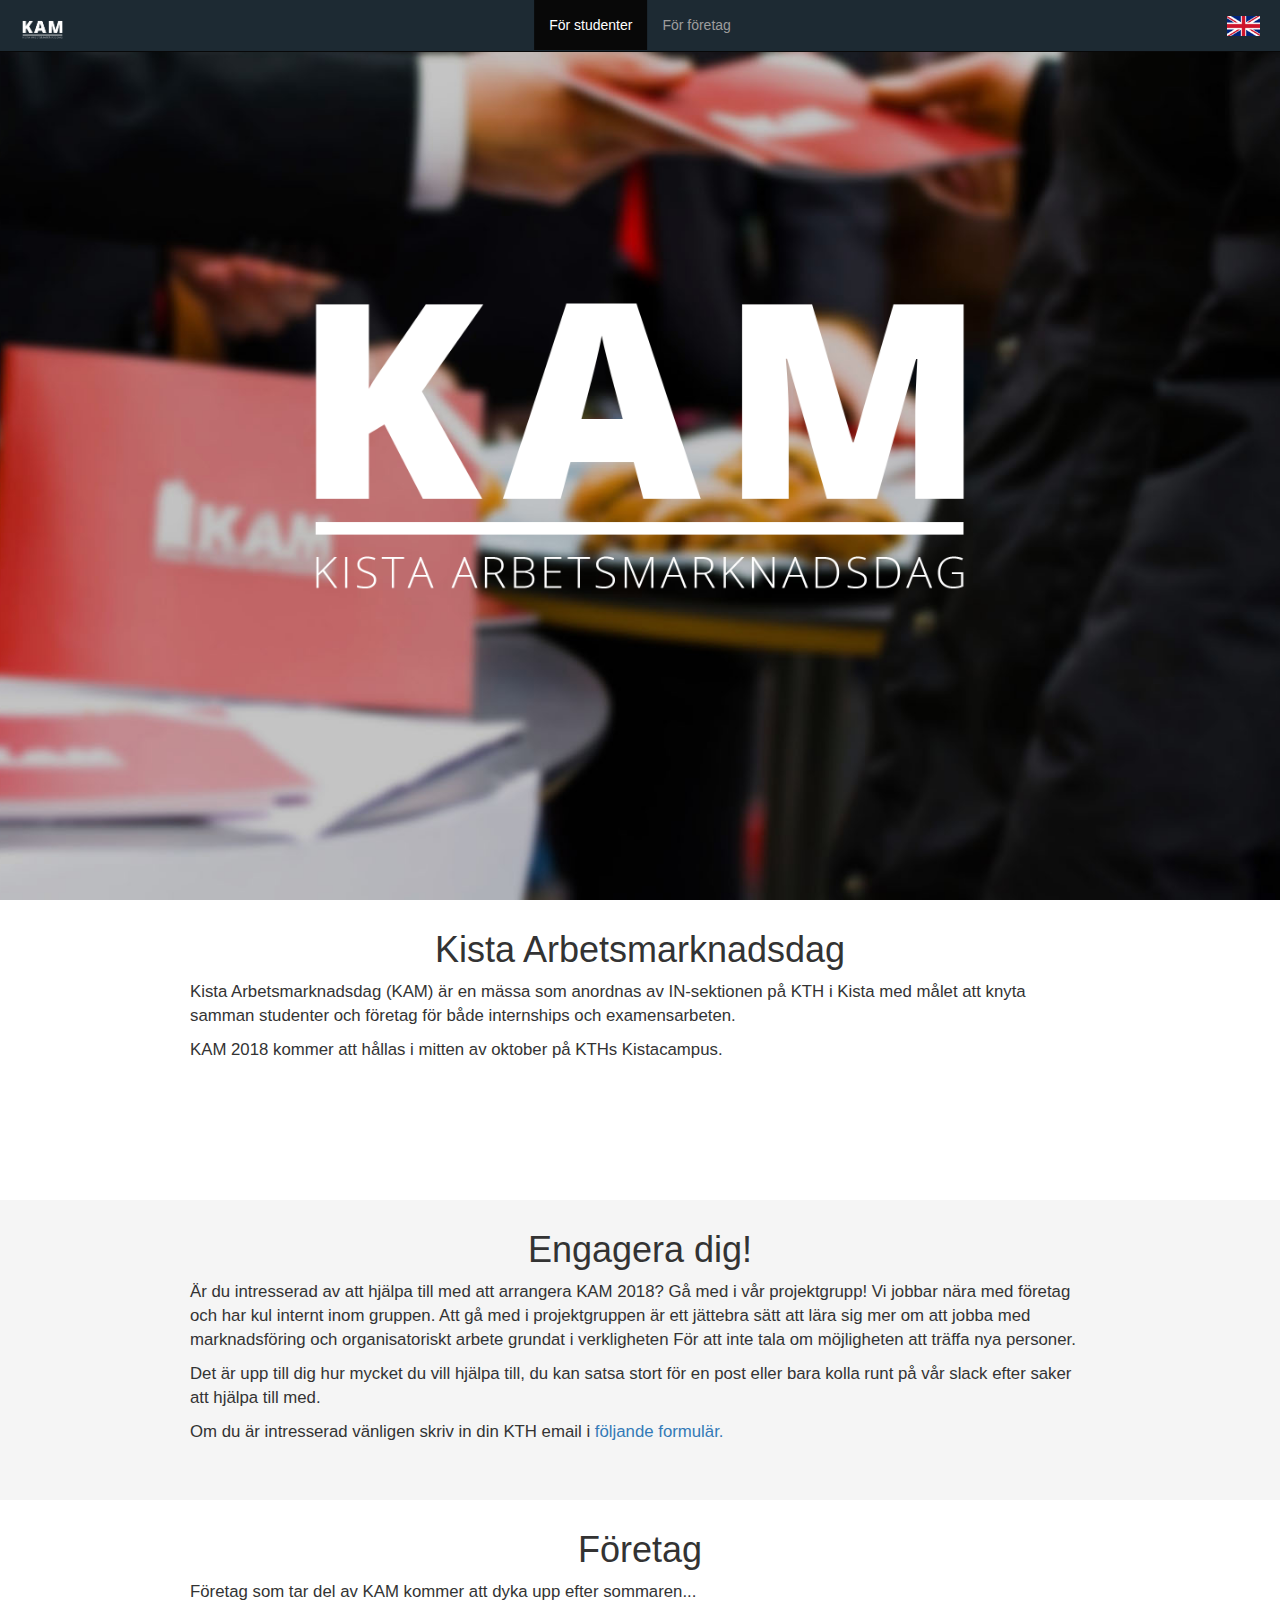
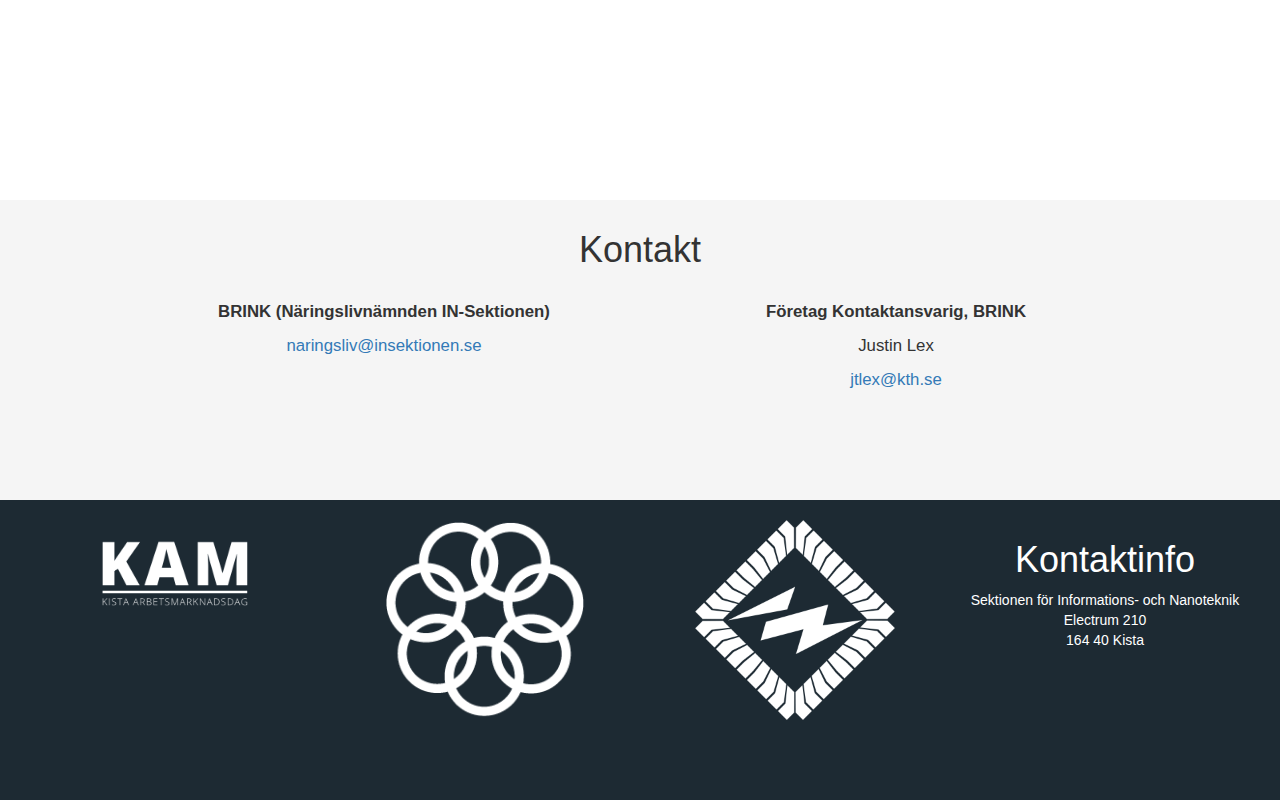
<file: index.html>
<!DOCTYPE html>
<html lang="swedish">

<head>
    <meta charset="utf-8">
    <meta http-equiv="X-UA-Compatible" content="IE=edge">
    <meta name="viewport" content="width=device-width, initial-scale=1">
    <title>Kistas Arbetsmarknadsdag</title>

    <!-- Bootstrap CSS -->
    <link href="https://maxcdn.bootstrapcdn.com/bootstrap/3.3.7/css/bootstrap.min.css" rel="stylesheet">
    <link href="https://fonts.googleapis.com/css?family=Open+Sans" rel="stylesheet">

    <!-- Styles -->
    <link href="resources/css/style.css" rel="stylesheet">

    <!-- HTML5 Shim and Respond.js IE8 support of HTML5 elements and media queries -->
    <!-- WARNING: Respond.js doesn't work if you view the page via file:// -->
    <!--[if lt IE 9]>
            <script src="https://oss.maxcdn.com/libs/html5shiv/3.7.3/html5shiv.js"></script>
            <script src="https://oss.maxcdn.com/libs/respond.js/1.4.2/respond.min.js"></script>
        <![endif]-->
</head>

<body>
    <!-- jQuery -->
    <script src="https://ajax.googleapis.com/ajax/libs/jquery/1.12.4/jquery.min.js"></script>
    <!-- Bootstrap JavaScript -->
    <script src="https://maxcdn.bootstrapcdn.com/bootstrap/3.3.7/js/bootstrap.min.js"></script>

    <header>
        <img src="resources/img/kamlogovit.png" />
    </header>
    <nav class="navbar navbar-inverse navbar-fixed-top" role="navigation">
        <!-- Brand and toggle get grouped for better mobile display -->
        <div class="navbar-header">
            <button type="button" class="navbar-toggle" data-toggle="collapse" data-target=".navbar-ex1-collapse">
                    <span class="sr-only">Toggle navigation</span>
                    <span class="icon-bar"></span>
                    <span class="icon-bar"></span>
                    <span class="icon-bar"></span>
                </button>
            <a class="navbar-brand" href="#"><img src="resources/img/kamlogovit.png" alt="KAM" height="30"></a>
        </div>

        <!-- Collect the nav links, forms, and other content for toggling -->
        <div class="collapse navbar-collapse navbar-ex1-collapse">
            <ul class="nav navbar-nav navbar-center">
                <li class="active"><a href="index.html">För studenter</a></li>
                <li><a href="foretag.html">För företag</a></li>
            </ul>
            <ul class="nav navbar-nav navbar-right">
                <li>
                    <a href="english/index.html"><img src="resources/img/en.png" alt="" height="20" class="flag"> </a>
                </li>
            </ul>
        </div>
        <!-- /.navbar-collapse -->
    </nav>
    <div id="massan" class="cont">
        <h1>Kista Arbetsmarknadsdag</h1>
        <p> Kista Arbetsmarknadsdag (KAM) är en mässa som anordnas av IN-sektionen på KTH i Kista med målet att knyta samman studenter och företag för både internships och examensarbeten.</p>
        <p>KAM 2018 kommer att hållas i mitten av oktober på KTHs Kistacampus. </p>
    </div>
    <div id="weDo" class="cont bg-3">
        <h1>Engagera dig!</h1>
        <p>Är du intresserad av att hjälpa till med att arrangera KAM 2018? Gå med i vår projektgrupp! Vi jobbar nära med företag och har kul internt inom gruppen. Att gå med i projektgruppen är ett jättebra sätt att lära sig mer om att jobba med marknadsföring
            och organisatoriskt arbete grundat i verkligheten För att inte tala om möjligheten att träffa nya personer.</p>
        <p>Det är upp till dig hur mycket du vill hjälpa till, du kan satsa stort för en post eller bara kolla runt på vår slack efter saker att hjälpa till med.</p>
        <p>Om du är intresserad vänligen skriv in din KTH email i
            <a href="https://goo.gl/forms/R3lJKrMrJpdpysW02">följande formulär.</a></p>
    </div>
    <div id="companys" class="cont">
        <h1>Företag</h1>
        <p>Företag som tar del av KAM kommer att dyka upp efter sommaren...</p>
        <div class="row">
            <!--
            <div class="col-sm-3 col-xs-6"><img src="resources/img/logo-ex-7.png" alt=""></div>
            <div class="col-sm-3 col-xs-6"><img src="resources/img/logo-ex-7.png" alt=""></div>
            <div class="col-sm-3 col-xs-6"><img src="resources/img/logo-ex-7.png" alt=""></div>
            <div class="col-sm-3 col-xs-6"><img src="resources/img/logo-ex-7.png" alt=""></div>
            -->
        </div>

    </div>
    <div id="contact" class="cont bg-3">
        <h1>Kontakt</h1>
        <br>
        <div class="col-md-6" style="text-align: center;">
            <p><b>BRINK (Näringslivnämnden IN-Sektionen)</b></p>
            <p><a href="mailto:naringsliv@insektionen.se">naringsliv@insektionen.se</a></p>
        </div>
        <div class="col-md-6" style="text-align: center;">
            <p><b>Företag Kontaktansvarig, BRINK</b></p>
            <p>Justin Lex</p>
            <p><a href="mailto:jtlex@kth.se">jtlex@kth.se</a></p>
            <p></p>
        </div>
    </div>

    <footer class="bg-4">
        <div class="col-sm-3 col-xs-6"><img src="resources/img/kamlogovit.png" /></div>
        <div class="col-sm-3 col-xs-6"><img src="resources/img/thslogo.png" alt=""></div>
        <div class="col-sm-3 col-xs-6"><img src="resources/img/Logo IN Monokrom Vit.png" alt=""></div>
        <div class="col-sm-3 col-xs-6">
            <h1>Kontaktinfo</h1>
            <p>Sektionen för Informations- och Nanoteknik <br> Electrum 210 <br> 164 40 Kista </p>
        </div>
    </footer>

</body>

</html>
</file>
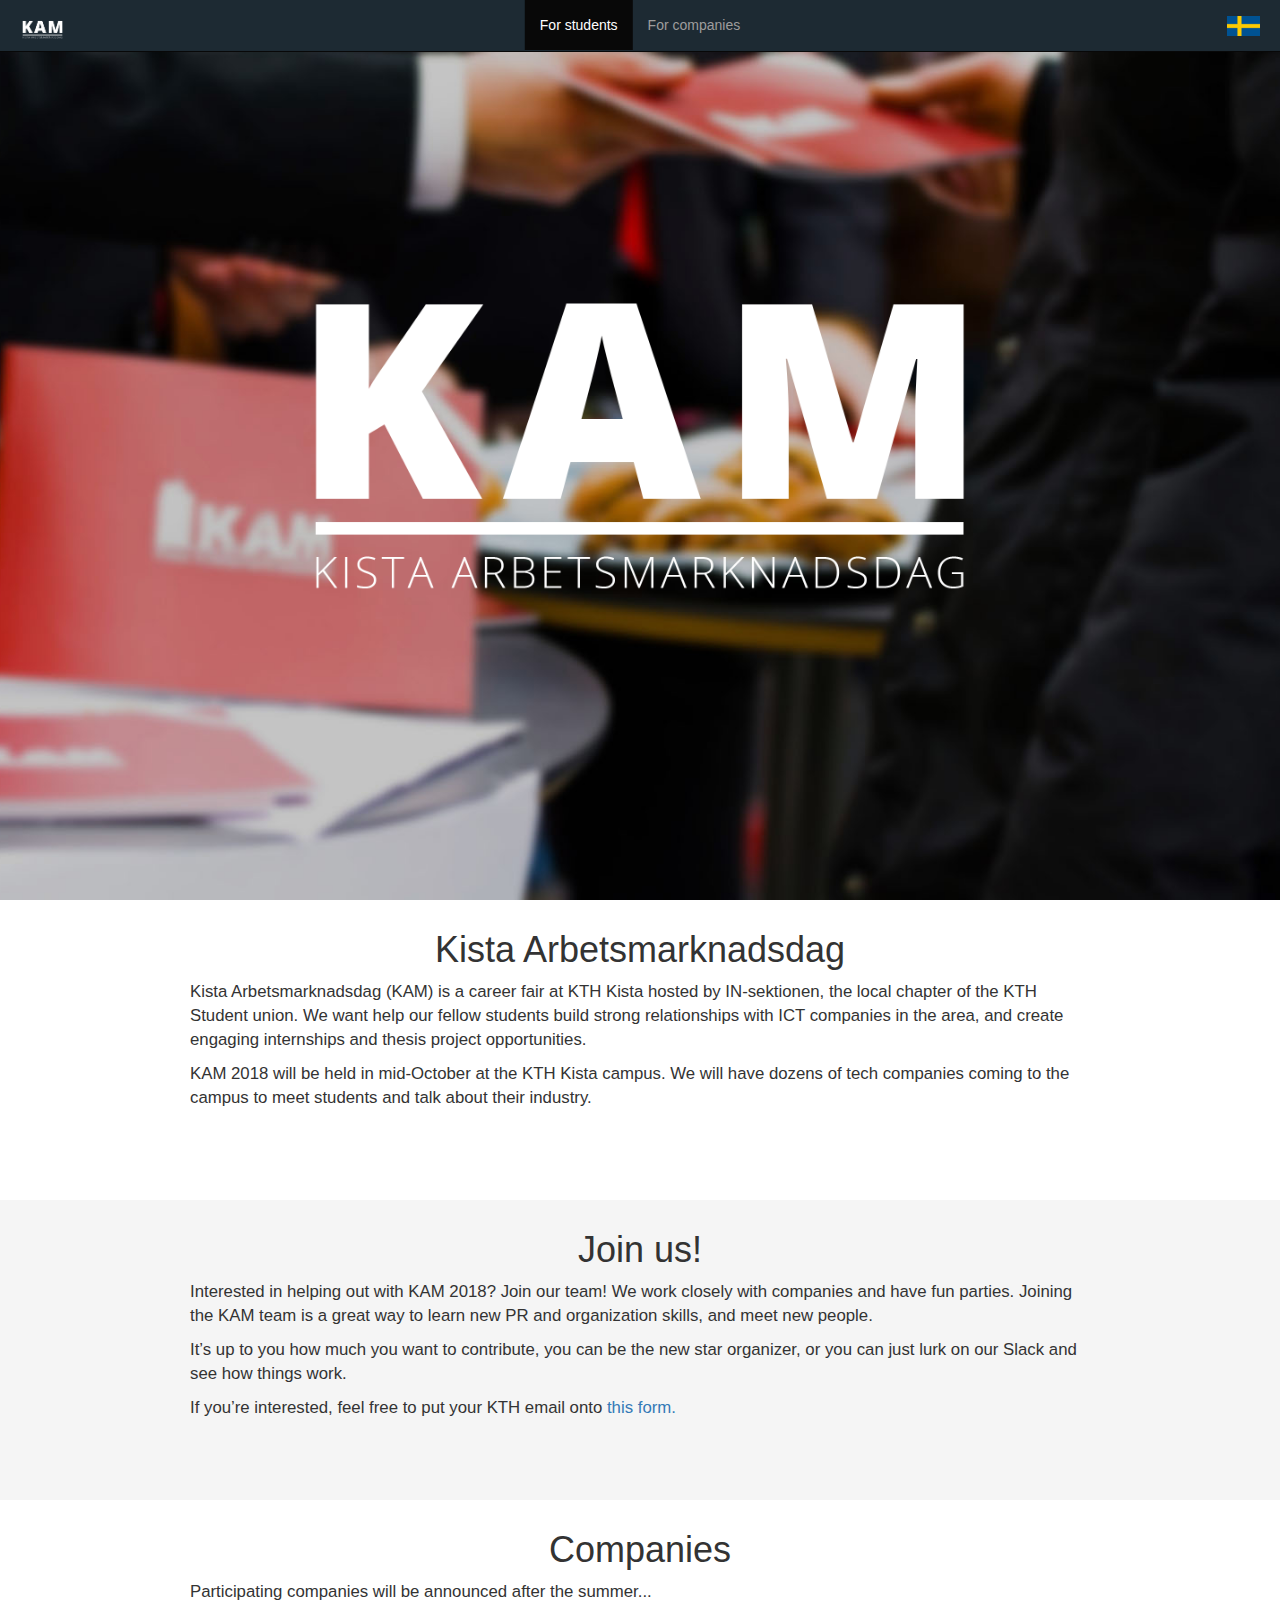
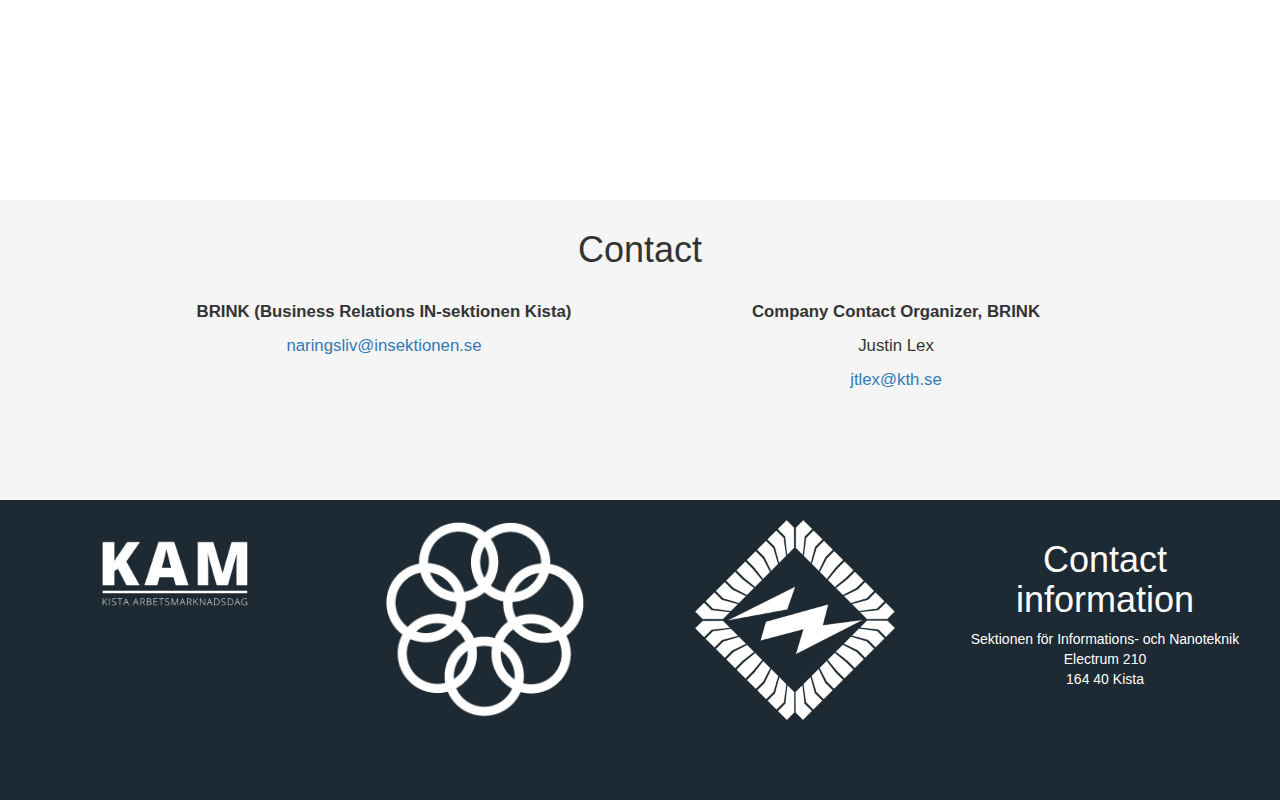
<file: english/index.html>
<!DOCTYPE html>
<html lang="english">

<head>
    <meta charset="utf-8">
    <meta http-equiv="X-UA-Compatible" content="IE=edge">
    <meta name="viewport" content="width=device-width, initial-scale=1">
    <title>Kistas Career Fair</title>

    <!-- Bootstrap CSS -->
    <link href="https://maxcdn.bootstrapcdn.com/bootstrap/3.3.7/css/bootstrap.min.css" rel="stylesheet">
    <link href="https://fonts.googleapis.com/css?family=Open+Sans" rel="stylesheet">

    <!-- Styles -->
    <link href="../resources/css/style.css" rel="stylesheet">

    <!-- HTML5 Shim and Respond.js IE8 support of HTML5 elements and media queries -->
    <!-- WARNING: Respond.js doesn't work if you view the page via file:// -->
    <!--[if lt IE 9]>
            <script src="https://oss.maxcdn.com/libs/html5shiv/3.7.3/html5shiv.js"></script>
            <script src="https://oss.maxcdn.com/libs/respond.js/1.4.2/respond.min.js"></script>
        <![endif]-->
</head>

<body>
    <!-- jQuery -->
    <script src="https://ajax.googleapis.com/ajax/libs/jquery/1.12.4/jquery.min.js"></script>
    <!-- Bootstrap JavaScript -->
    <script src="https://maxcdn.bootstrapcdn.com/bootstrap/3.3.7/js/bootstrap.min.js"></script>

    <header>
        <img src="../resources/img/kamlogovit.png" />
    </header>
    <nav class="navbar navbar-inverse navbar-fixed-top" role="navigation">
        <!-- Brand and toggle get grouped for better mobile display -->
        <div class="navbar-header">
            <button type="button" class="navbar-toggle" data-toggle="collapse" data-target=".navbar-ex1-collapse">
                    <span class="sr-only">Toggle navigation</span>
                    <span class="icon-bar"></span>
                    <span class="icon-bar"></span>
                    <span class="icon-bar"></span>
                </button>
            <a class="navbar-brand" href="#"><img src="../resources/img/kamlogovit.png" alt="KAM" height="30"></a>
        </div>

        <!-- Collect the nav links, forms, and other content for toggling -->
        <div class="collapse navbar-collapse navbar-ex1-collapse">
            <ul class="nav navbar-nav navbar-center">
                <li class="active"><a href="index.html">For students</a></li>
                <li><a href="company.html">For companies</a></li>
            </ul>
            <ul class="nav navbar-nav navbar-right">
                <li>
                    <a href="../index.html"><img src="../resources/img/sv.png" alt="" height="20" class="flag"> </a>
                </li>
            </ul>
        </div>
        <!-- /.navbar-collapse -->
    </nav>
    <div id="massan" class="cont">
        <h1>Kista Arbetsmarknadsdag</h1>
        <p>Kista Arbetsmarknadsdag (KAM) is a career fair at KTH Kista hosted by IN-sektionen, the local chapter of the KTH Student union. We want help our fellow students build strong relationships with ICT companies in the area, and create engaging internships
            and thesis project opportunities.</p>
        <p>KAM 2018 will be held in mid-October at the KTH Kista campus. We will have dozens of tech companies coming to the campus to meet students and talk about their industry.</p>
    </div>
    <div id="weDo" class="cont bg-3">
        <h1>Join us!</h1>
        <p>Interested in helping out with KAM 2018? Join our team! We work closely with companies and have fun parties. Joining the KAM team is a great way to learn new PR and organization skills, and meet new people.</p>
        <p>It’s up to you how much you want to contribute, you can be the new star organizer, or you can just lurk on our Slack and see how things work.</p>
        <p>If you’re interested, feel free to put your KTH email onto <a href="https://goo.gl/forms/R3lJKrMrJpdpysW02">this form.</a></p>
    </div>
    <div id="companys" class="cont">
        <h1>Companies</h1>
        <p>Participating companies will be announced after the summer...</p>
        <div class="row">
            <!--
            <div class="col-sm-3 col-xs-6"><img src="../resources/img/logo-ex-7.png" alt=""></div>
            <div class="col-sm-3 col-xs-6"><img src="../resources/img/logo-ex-7.png" alt=""></div>
            <div class="col-sm-3 col-xs-6"><img src="../resources/img/logo-ex-7.png" alt=""></div>
            <div class="col-sm-3 col-xs-6"><img src="../resources/img/logo-ex-7.png" alt=""></div>
            -->
        </div>
    </div>
    <div id="contact" class="cont bg-3">
        <h1>Contact</h1>
        <br>
        <div class="col-md-6" style="text-align: center;">
            <b><p>BRINK (Business Relations IN-sektionen Kista)</p></b>
            <p><a href="mailto:naringsliv@insektionen.se">naringsliv@insektionen.se</a></p>
        </div>
        <div class="col-md-6" style="text-align: center;">
            <b><p>Company Contact Organizer, BRINK</p></b>
            <p>Justin Lex</p>
            <p><a href="mailto:jtlex@kth.se">jtlex@kth.se</a></p>
            <p></p>
        </div>
    </div>

    <footer class="bg-4">
        <div class="col-sm-3 col-xs-6"><img src="../resources/img/kamlogovit.png" /></div>
        <div class="col-sm-3 col-xs-6"><img src="../resources/img/thslogo.png" alt=""></div>
        <div class="col-sm-3 col-xs-6"><img src="../resources/img/Logo IN Monokrom Vit.png" alt=""></div>
        <div class="col-sm-3 col-xs-6">
            <h1>Contact information</h1>
            <p>Sektionen för Informations- och Nanoteknik <br> Electrum 210 <br> 164 40 Kista </p>
        </div>
    </footer>

</body>

</html>
</file>
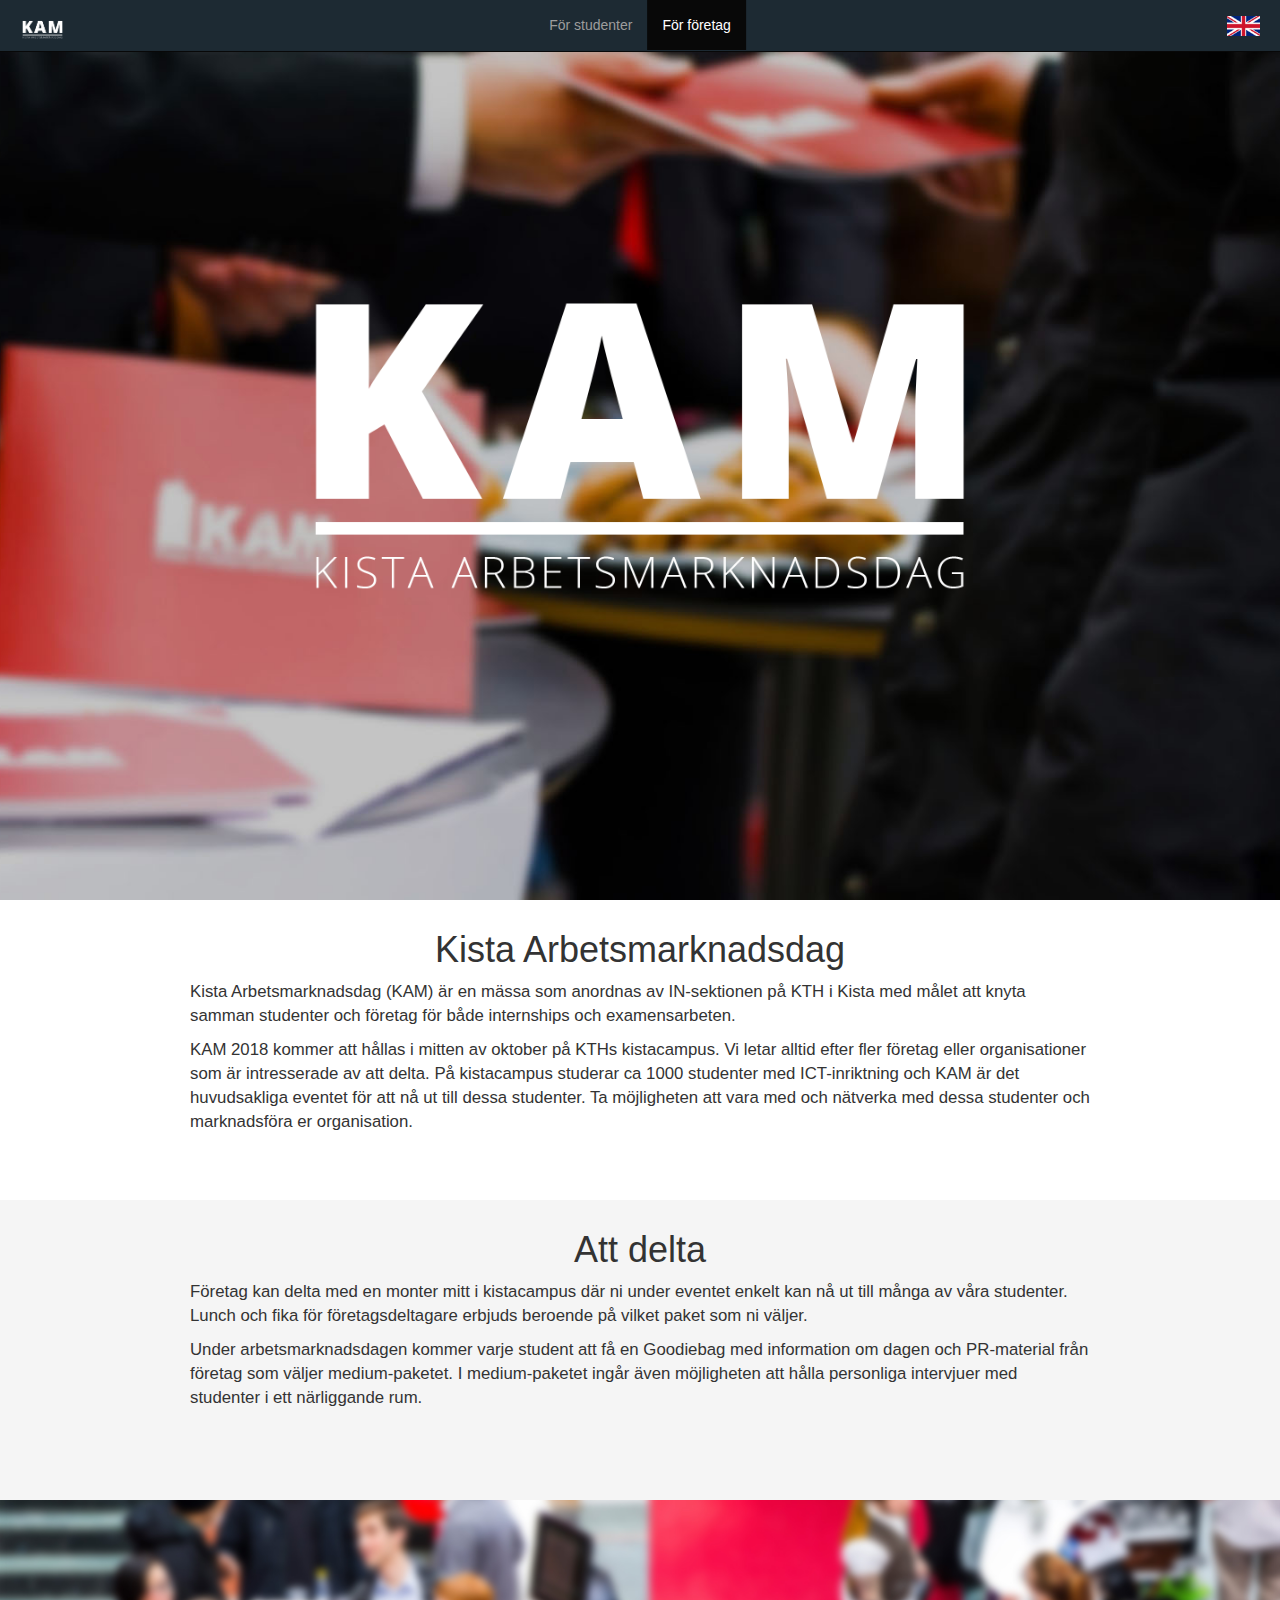
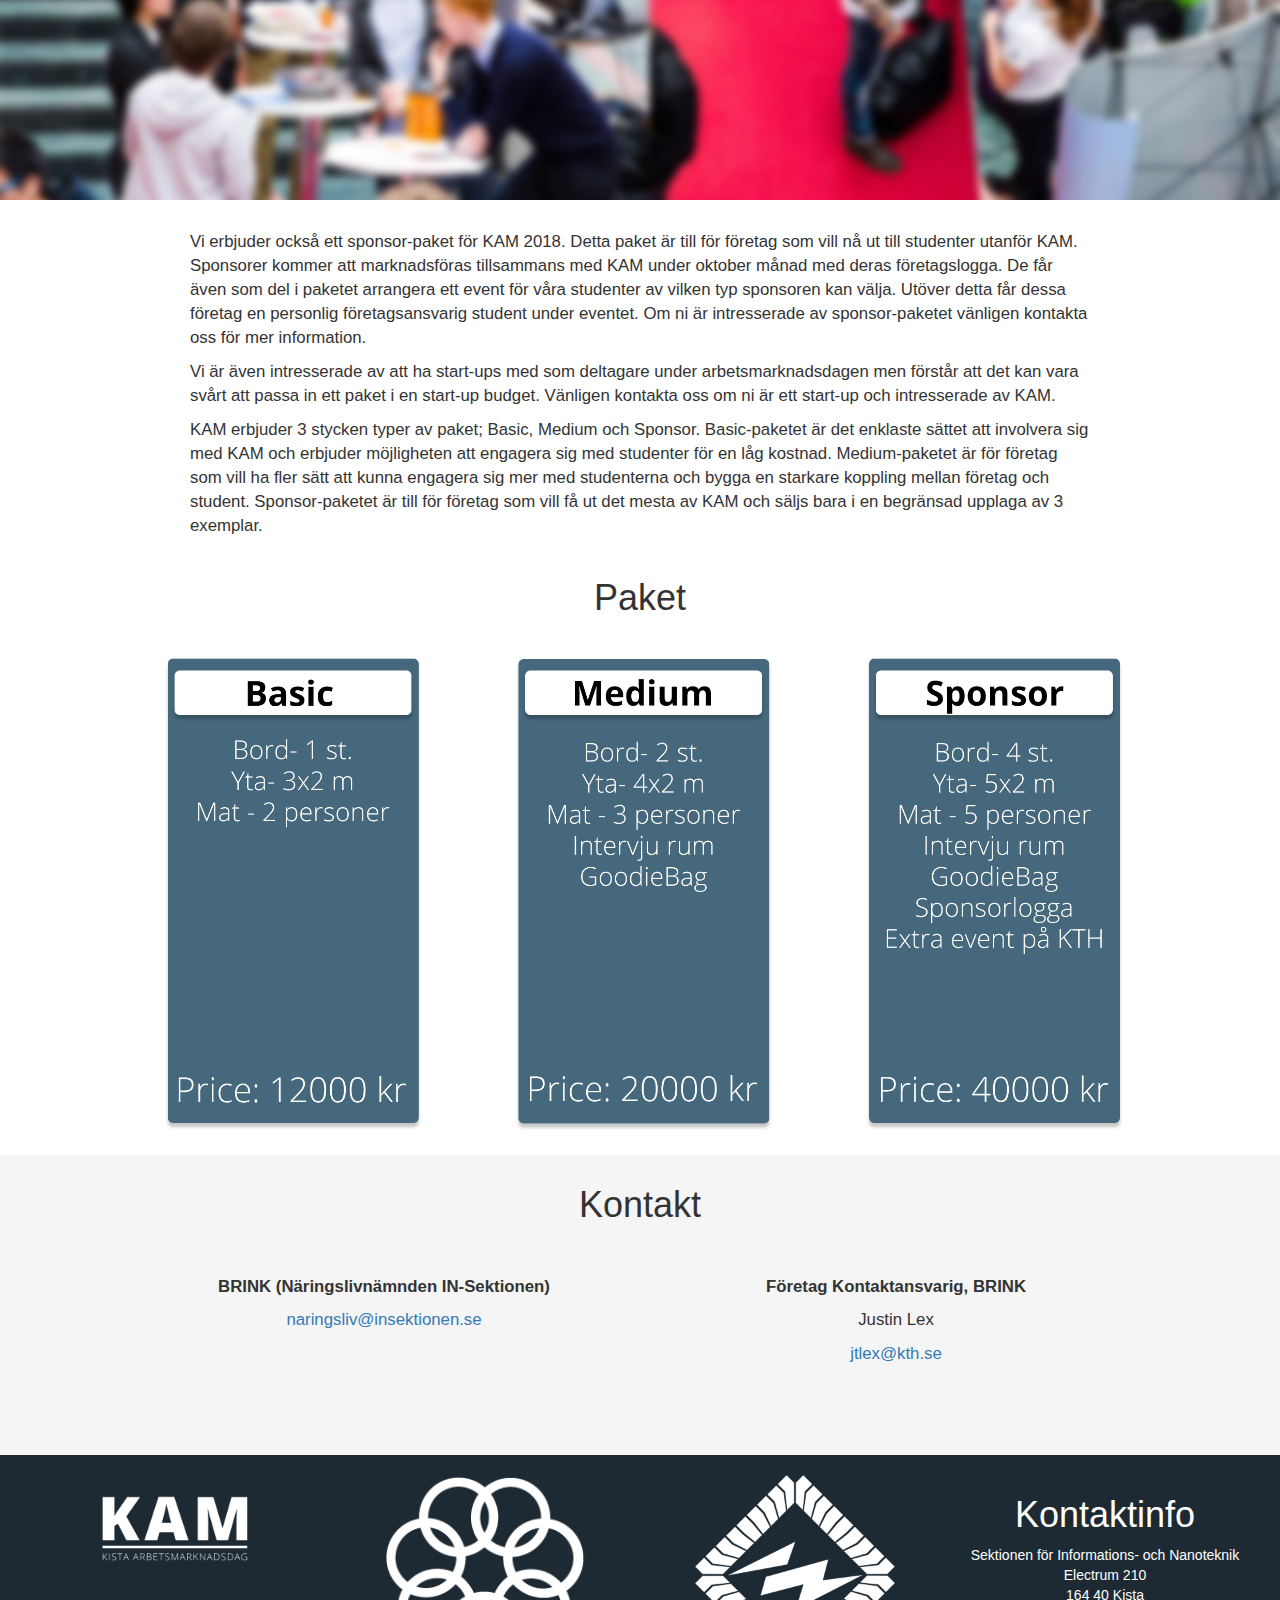
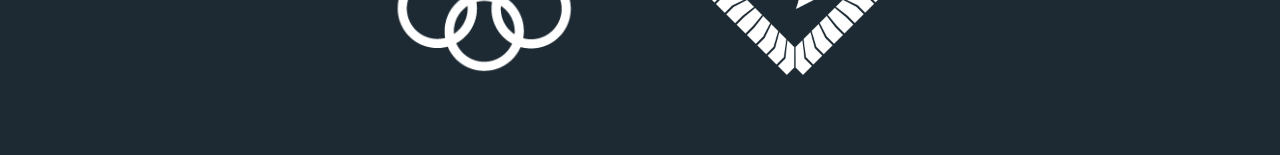
<file: foretag.html>
<!DOCTYPE html>
<html lang="swedish">

<head>
    <meta charset="utf-8">
    <meta http-equiv="X-UA-Compatible" content="IE=edge">
    <meta name="viewport" content="width=device-width, initial-scale=1">
    <title>Kistas Arbetsmarknadsdag</title>

    <!-- Bootstrap CSS -->
    <link href="https://maxcdn.bootstrapcdn.com/bootstrap/3.3.7/css/bootstrap.min.css" rel="stylesheet">
    <link href="https://fonts.googleapis.com/css?family=Open+Sans" rel="stylesheet">

    <!-- Styles -->
    <link href="resources/css/style.css" rel="stylesheet">

    <!-- HTML5 Shim and Respond.js IE8 support of HTML5 elements and media queries -->
    <!-- WARNING: Respond.js doesn't work if you view the page via file:// -->
    <!--[if lt IE 9]>
            <script src="https://oss.maxcdn.com/libs/html5shiv/3.7.3/html5shiv.js"></script>
            <script src="https://oss.maxcdn.com/libs/respond.js/1.4.2/respond.min.js"></script>
        <![endif]-->
</head>

<body>
    <!-- jQuery -->
    <script src="https://ajax.googleapis.com/ajax/libs/jquery/1.12.4/jquery.min.js"></script>
    <!-- Bootstrap JavaScript -->
    <script src="https://maxcdn.bootstrapcdn.com/bootstrap/3.3.7/js/bootstrap.min.js"></script>

    <header>
        <img src="resources/img/kamlogovit.png" />
    </header>
    <nav class="navbar navbar-inverse navbar-fixed-top" role="navigation">
        <!-- Brand and toggle get grouped for better mobile display -->
        <div class="navbar-header">
            <button type="button" class="navbar-toggle" data-toggle="collapse" data-target=".navbar-ex1-collapse">
                    <span class="sr-only">Toggle navigation</span>
                    <span class="icon-bar"></span>
                    <span class="icon-bar"></span>
                    <span class="icon-bar"></span>
                </button>
            <a class="navbar-brand" href="#"><img src="resources/img/kamlogovit.png" alt="KAM" height="30"></a>
        </div>

        <!-- Collect the nav links, forms, and other content for toggling -->
        <div class="collapse navbar-collapse navbar-ex1-collapse">
            <ul class="nav navbar-nav navbar-center">
                <li class=""><a href="index.html">För studenter</a></li>
                <li class="active"><a href="foretag.html">För företag</a></li>
            </ul>
            <ul class="nav navbar-nav navbar-right">
                <li>
                    <a href="english/company.html"><img src="resources/img/en.png" alt="" height="20" class="flag"> </a>
                </li>
            </ul>
        </div>
        <!-- /.navbar-collapse -->
    </nav>
    <div id="massan" class="cont">
        <h1>Kista Arbetsmarknadsdag</h1>
        <p>Kista Arbetsmarknadsdag (KAM) är en mässa som anordnas av IN-sektionen på KTH i Kista med målet att knyta samman studenter och företag för både internships och examensarbeten. </p>
        <p>KAM 2018 kommer att hållas i mitten av oktober på KTHs kistacampus. Vi letar alltid efter fler företag eller organisationer som är intresserade av att delta. På kistacampus studerar ca 1000 studenter med ICT-inriktning och KAM är det huvudsakliga
            eventet för att nå ut till dessa studenter. Ta möjligheten att vara med och nätverka med dessa studenter och marknadsföra er organisation.</p>
    </div>
    <div id="weDo" class="cont bg-3">
        <h1>Att delta</h1>
        <p>Företag kan delta med en monter mitt i kistacampus där ni under eventet enkelt kan nå ut till många av våra studenter. Lunch och fika för företagsdeltagare erbjuds beroende på vilket paket som ni väljer.</p>
        <p>Under arbetsmarknadsdagen kommer varje student att få en Goodiebag med information om dagen och PR-material från företag som väljer medium-paketet. I medium-paketet ingår även möjligheten att hålla personliga intervjuer med studenter i ett närliggande
            rum. </p>
    </div>
    <div class="cont background-img" style="background-image: url('resources/img/random_blur1.jpg')"></div>
    <div class="cont">
        <br>
        <p>Vi erbjuder också ett sponsor-paket för KAM 2018. Detta paket är till för företag som vill nå ut till studenter utanför KAM. Sponsorer kommer att marknadsföras tillsammans med KAM under oktober månad med deras företagslogga. De får även som del
            i paketet arrangera ett event för våra studenter av vilken typ sponsoren kan välja. Utöver detta får dessa företag en personlig företagsansvarig student under eventet. Om ni är intresserade av sponsor-paketet vänligen kontakta oss för mer
            information.
        </p>
        <p>Vi är även intresserade av att ha start-ups med som deltagare under arbetsmarknadsdagen men förstår att det kan vara svårt att passa in ett paket i en start-up budget. Vänligen kontakta oss om ni är ett start-up och intresserade av KAM.</p>
        <p>KAM erbjuder 3 stycken typer av paket; Basic, Medium och Sponsor. Basic-paketet är det enklaste sättet att involvera sig med KAM och erbjuder möjligheten att engagera sig med studenter för en låg kostnad. Medium-paketet är för företag som vill
            ha fler sätt att kunna engagera sig mer med studenterna och bygga en starkare koppling mellan företag och student. Sponsor-paketet är till för företag som vill få ut det mesta av KAM och säljs bara i en begränsad upplaga av 3 exemplar.</p>
    </div>
    <div id="companys" class="cont">
        <h1>Paket</h1>
        <img src="resources/img/kamprice_v2_sv.png" alt="">
    </div>
    <div id="contact" class="cont bg-3">
        <h1>Kontakt</h1>
        <br>
        <br>
        <div class="col-md-6" style="text-align: center;">
            <p><b>BRINK (Näringslivnämnden IN-Sektionen)</b></p>
            <p><a href="mailto:naringsliv@insektionen.se">naringsliv@insektionen.se</a></p>
        </div>
        <div class="col-md-6" style="text-align: center;">
            <p><b>Företag Kontaktansvarig, BRINK</b></p>
            <p>Justin Lex</p>
            <p><a href="mailto:jtlex@kth.se">jtlex@kth.se</a></p>
            <p></p>
        </div>
    </div>

    <footer class="bg-4 ">
        <div class="col-sm-3 col-xs-6 "><img src="resources/img/kamlogovit.png " /></div>
        <div class="col-sm-3 col-xs-6 "><img src="resources/img/thslogo.png " alt=" "></div>
        <div class="col-sm-3 col-xs-6 "><img src="resources/img/Logo IN Monokrom Vit.png " alt=" "></div>
        <div class="col-sm-3 col-xs-6 ">
            <h1>Kontaktinfo</h1>
            <p>Sektionen för Informations- och Nanoteknik <br> Electrum 210 <br> 164 40 Kista </p>
        </div>
    </footer>

</body>

</html>
</file>
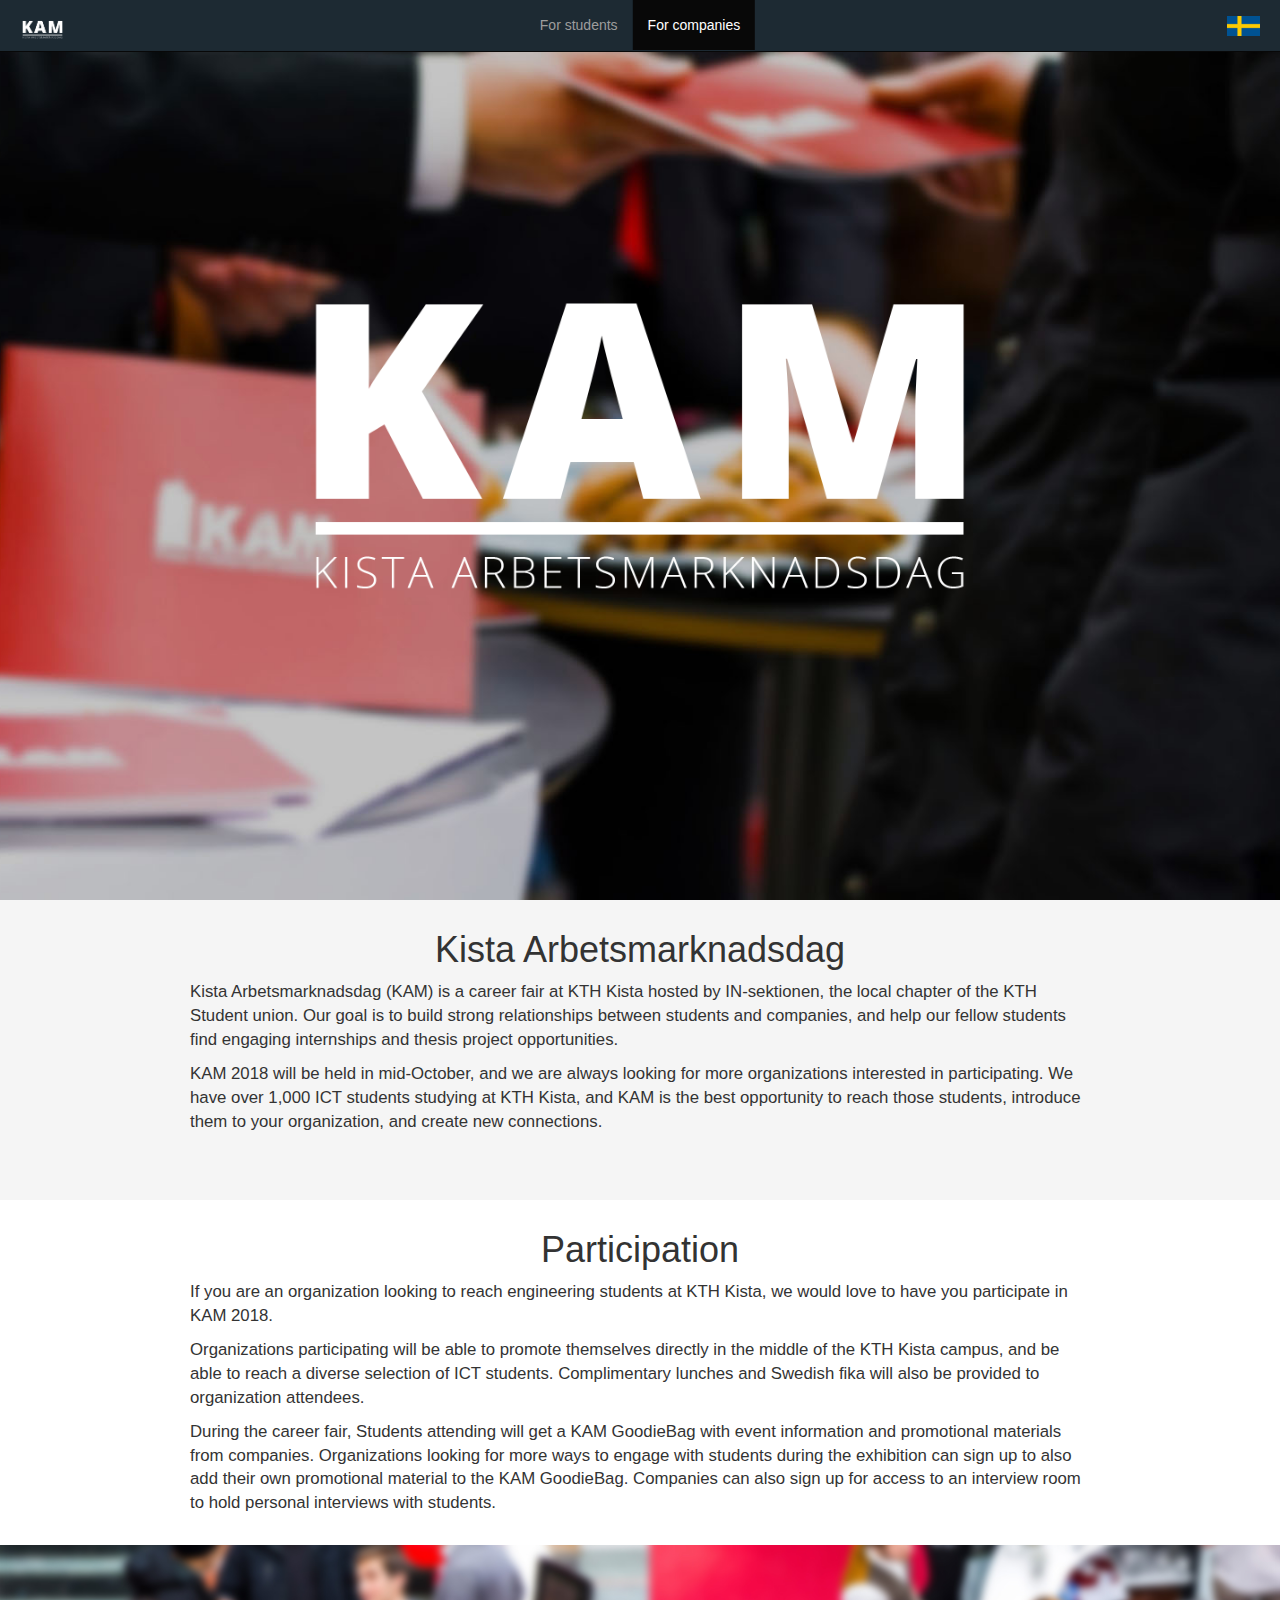
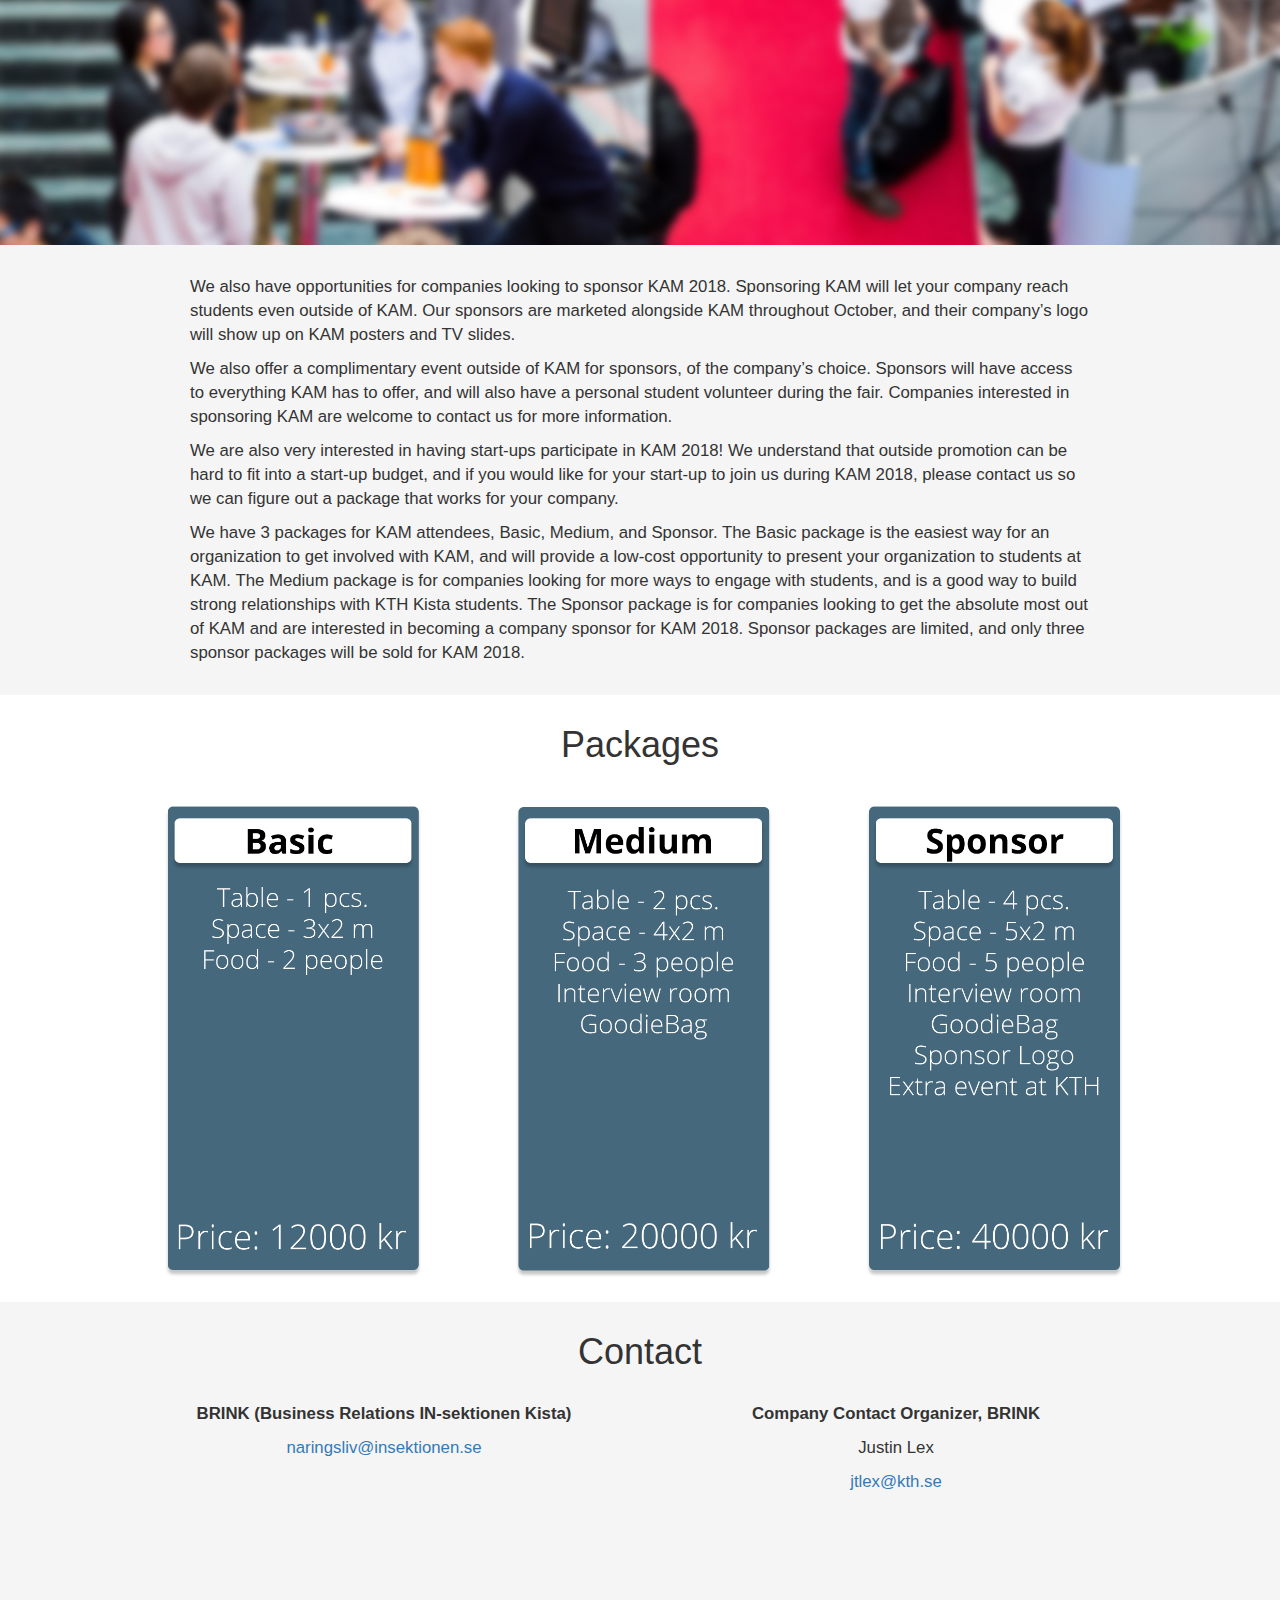
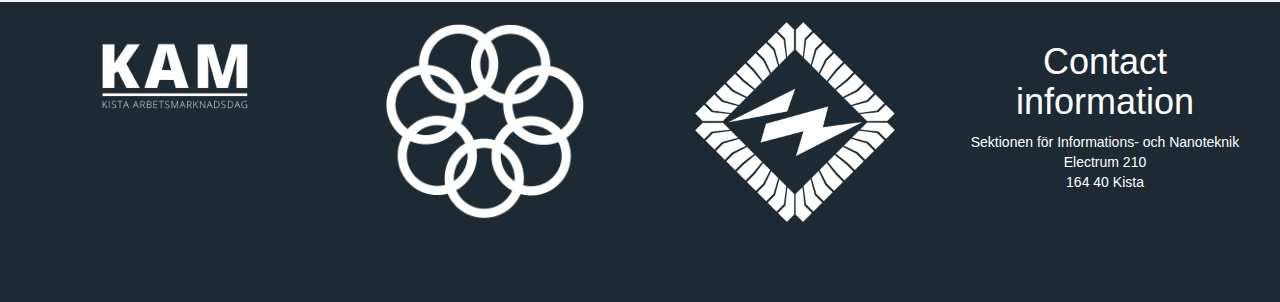
<file: english/company.html>
<!DOCTYPE html>
<html lang="swedish">

<head>
    <meta charset="utf-8">
    <meta http-equiv="X-UA-Compatible" content="IE=edge">
    <meta name="viewport" content="width=device-width, initial-scale=1">
    <title>Kistas Arbetsmarknadsdag</title>

    <!-- Bootstrap CSS -->
    <link href="https://maxcdn.bootstrapcdn.com/bootstrap/3.3.7/css/bootstrap.min.css" rel="stylesheet">
    <link href="https://fonts.googleapis.com/css?family=Open+Sans" rel="stylesheet">

    <!-- Styles -->
    <link href="../resources/css/style.css" rel="stylesheet">

    <!-- HTML5 Shim and Respond.js IE8 support of HTML5 elements and media queries -->
    <!-- WARNING: Respond.js doesn't work if you view the page via file:// -->
    <!--[if lt IE 9]>
            <script src="https://oss.maxcdn.com/libs/html5shiv/3.7.3/html5shiv.js"></script>
            <script src="https://oss.maxcdn.com/libs/respond.js/1.4.2/respond.min.js"></script>
        <![endif]-->
</head>

<body>
    <!-- jQuery -->
    <script src="https://ajax.googleapis.com/ajax/libs/jquery/1.12.4/jquery.min.js"></script>
    <!-- Bootstrap JavaScript -->
    <script src="https://maxcdn.bootstrapcdn.com/bootstrap/3.3.7/js/bootstrap.min.js"></script>

    <header>
        <img src="../resources/img/kamlogovit.png" />
    </header>
    <nav class="navbar navbar-inverse navbar-fixed-top" role="navigation">
        <!-- Brand and toggle get grouped for better mobile display -->
        <div class="navbar-header">
            <button type="button" class="navbar-toggle" data-toggle="collapse" data-target=".navbar-ex1-collapse">
                    <span class="sr-only">Toggle navigation</span>
                    <span class="icon-bar"></span>
                    <span class="icon-bar"></span>
                    <span class="icon-bar"></span>
                </button>
            <a class="navbar-brand" href="#"><img src="../resources/img/kamlogovit.png" alt="KAM" height="30"></a>
        </div>

        <!-- Collect the nav links, forms, and other content for toggling -->
        <div class="collapse navbar-collapse navbar-ex1-collapse">
            <ul class="nav navbar-nav navbar-center">
                <li class=""><a href="index.html">For students</a></li>
                <li class="active"><a href="company.html">For companies</a></li>
            </ul>
            <ul class="nav navbar-nav navbar-right">
                <li>
                    <a href="../foretag.html"><img src="../resources/img/sv.png" alt="" height="20" class="flag"> </a>
                </li>
            </ul>
        </div>
        <!-- /.navbar-collapse -->
    </nav>
    <div id="massan" class="cont bg-3">
        <h1>Kista Arbetsmarknadsdag</h1>
        <p>Kista Arbetsmarknadsdag (KAM) is a career fair at KTH Kista hosted by IN-sektionen, the local chapter of the KTH Student union. Our goal is to build strong relationships between students and companies, and help our fellow students find engaging
            internships and thesis project opportunities.</p>
        <p>KAM 2018 will be held in mid-October, and we are always looking for more organizations interested in participating. We have over 1,000 ICT students studying at KTH Kista, and KAM is the best opportunity to reach those students, introduce them
            to your organization, and create new connections.</p>
    </div>
    <div id="companys" class="cont">
        <h1>Participation</h1>
        <p>If you are an organization looking to reach engineering students at KTH Kista, we would love to have you participate in KAM 2018.</p>
        <p>Organizations participating will be able to promote themselves directly in the middle of the KTH Kista campus, and be able to reach a diverse selection of ICT students. Complimentary lunches and Swedish fika will also be provided to organization
            attendees. </p>
        <p>During the career fair, Students attending will get a KAM GoodieBag with event information and promotional materials from companies. Organizations looking for more ways to engage with students during the exhibition can sign up to also add their
            own promotional material to the KAM GoodieBag. Companies can also sign up for access to an interview room to hold personal interviews with students.</p>
        <br>
    </div>

    <div class="cont background-img" style="background-image: url('../resources/img/random_blur1.jpg')"></div>
    <div class="cont bg-3">
        <br>
        <p>We also have opportunities for companies looking to sponsor KAM 2018. Sponsoring KAM will let your company reach students even outside of KAM. Our sponsors are marketed alongside KAM throughout October, and their company’s logo will show up on
            KAM posters and TV slides.</p>
        <p>We also offer a complimentary event outside of KAM for sponsors, of the company’s choice. Sponsors will have access to everything KAM has to offer, and will also have a personal student volunteer during the fair. Companies interested in sponsoring
            KAM are welcome to contact us for more information.</p>
        <p>We are also very interested in having start-ups participate in KAM 2018! We understand that outside promotion can be hard to fit into a start-up budget, and if you would like for your start-up to join us during KAM 2018, please contact us so we
            can figure out a package that works for your company.</p>
        <p>We have 3 packages for KAM attendees, Basic, Medium, and Sponsor. The Basic package is the easiest way for an organization to get involved with KAM, and will provide a low-cost opportunity to present your organization to students at KAM. The Medium
            package is for companies looking for more ways to engage with students, and is a good way to build strong relationships with KTH Kista students. The Sponsor package is for companies looking to get the absolute most out of KAM and are interested
            in becoming a company sponsor for KAM 2018. Sponsor packages are limited, and only three sponsor packages will be sold for KAM 2018.</p>
        <br>
    </div>
    <div class="cont">
        <h1>Packages</h1>
        <img src="../resources/img/kamprice_v2.png" alt="">
    </div>

    <div id="contact" class="cont bg-3">
        <h1>Contact</h1>
        <br>
        <div class="col-md-6" style="text-align: center;">
            <b><p>BRINK (Business Relations IN-sektionen Kista)</p></b>
            <p><a href="mailto:naringsliv@insektionen.se">naringsliv@insektionen.se</a></p>
        </div>
        <div class="col-md-6" style="text-align: center;">
            <b><p>Company Contact Organizer, BRINK</p></b>
            <p>Justin Lex</p>
            <p><a href="mailto:jtlex@kth.se">jtlex@kth.se</a></p>
            <p></p>
        </div>
    </div>

    <footer class="bg-4">
        <div class="col-sm-3 col-xs-6"><img src="../resources/img/kamlogovit.png" /></div>
        <div class="col-sm-3 col-xs-6"><img src="../resources/img/thslogo.png" alt=""></div>
        <div class="col-sm-3 col-xs-6"><img src="../resources/img/Logo IN Monokrom Vit.png" alt=""></div>
        <div class="col-sm-3 col-xs-6">
            <h1>Contact information</h1>
            <p>Sektionen för Informations- och Nanoteknik <br> Electrum 210 <br> 164 40 Kista </p>
        </div>
    </footer>

</body>

</html>
</file>
<file: resources/css/style.css>
body,
html {
    height: 100%;
    margin: 0;
}

header {
    background: url("../img/foretag_small.jpg");
    height: 100%;
    /* Center and scale the image nicely */
    background-position: center;
    background-repeat: no-repeat;
    background-size: cover;
}

.background-img {
    background-position: center;
    background-repeat: no-repeat;
    background-size: cover;
}

.navbar {
    background-color: #1D2A33;
}

.cont {
    min-height: 300px;
    padding-left: 10%;
    padding-right: 10%;
    margin: 0;
    padding-top: 10px;
    padding-bottom: 0;
    height: fit-content;
}

.cont p {
    font-size: 1.2em;
}

@media screen and (min-width: 768px) {
    .navbar-center {
        position: absolute;
        left: 50%;
        transform: translateX(-50%);
    }
}

.cont p,
a {
    max-width: 900px;
    margin-left: auto;
    margin-right: auto;
}

.cont img {
    width: 100%;
    height: auto;
    text-align: center;
    margin-left: auto;
    margin-right: auto;
}

.cont h1 {
    text-align: center;
}

#companys img {
    margin-left: auto;
    margin-right: auto;
}

header img {
    width: 70%;
    position: absolute;
    left: 50%;
    top: 50%;
    transform: translate(-50%, -50%);
}

footer {
    width: 100%;
    min-height: 300px;
    height: auto;
    overflow: auto;
    padding: 20px;
    text-align: center;
}

footer img {
    display: block;
    width: 100%;
    height: auto;
    max-width: 200px;
    margin-left: auto;
    margin-right: auto;
}

footer p,
footer h1,
footer h2 {
    color: white;
}

@media screen and (max-width: 500px) {
    footer h1 {
        font-size: 5vw;
    }
}

#content {
    width: 100%;
    min-height: 300px;
    color: black;
}

.bg-1 {
    background-color: #303030;
}

.bg-2 {
    background-color: #1D2A33;
}

.bg-3 {
    background-color: whitesmoke;
}

.bg-4 {
    background-color: #1D2A33;
}

.flag {
    margin-right: 20px;
}
</file>
